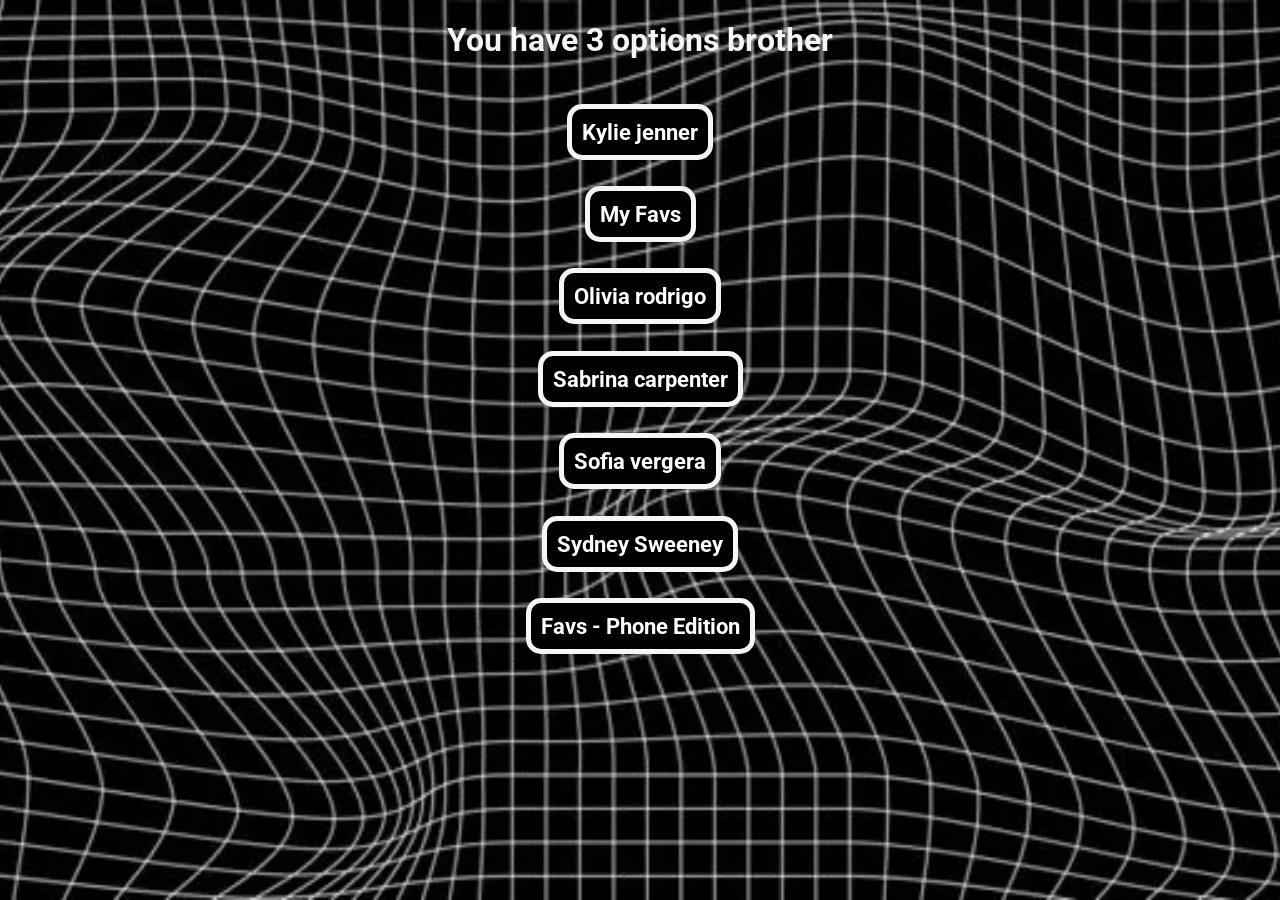
<file: index.html>
<!DOCTYPE html>
<html lang="en">

<head>
    <meta charset="UTF-8">
    <meta name="viewport" content="width=device-width, initial-scale=1.0">
    <title>Webpage - Homepage</title>
    <link rel="stylesheet" href="./Style/style.css">
    <link rel="icon" type="image/png" href="./icon.png">
</head>

<body>
    <h1>You have 3 options brother</h1>
    <br>
    <h3>
        <a href="./pages/Kylie.html">
            Kylie jenner
        </a>
    </h3>
    <br>
    <h3>
        <a href="./pages/favs.html">
            My Favs
        </a>
    </h3>
    <br>
    <h3>
        <a href="./pages/Olivia.html">
            Olivia rodrigo
        </a>
    </h3>
    <br>
    <h3>
        <a href="./pages/sabrina.html">
            Sabrina carpenter
        </a>
    </h3>
    <br>
    <h3>
        <a href="./pages/sofia.html">
            Sofia vergera
        </a>
    </h3>
    <br>
    <h3>
        <a href="./pages/sydney.html">
            Sydney Sweeney
        </a>
    </h3>
    <br>
    <h3>
        <a href="./pages/FavsPhone.html">
            Favs - Phone Edition
        </a>
    </h3>
</body>

</html>
</file>
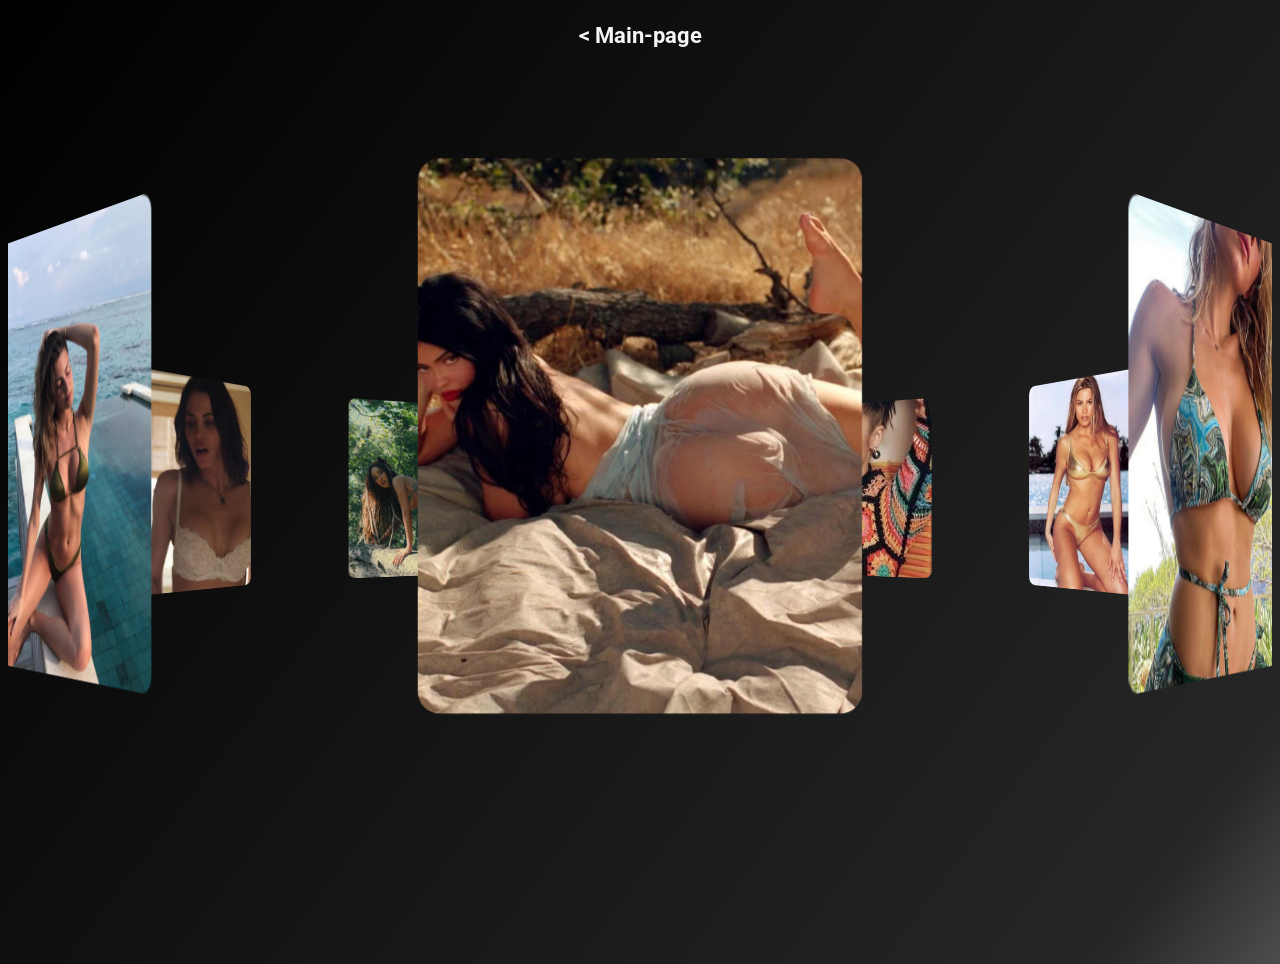
<file: pages/favs.html>
<!doctype html>
<head>
    <title>Webpage - my favs</title>
    <link rel="stylesheet" href="./../Favs/fav.css" />
    <link rel="icon" type="image/png" href="./../kylie/kyliePreview.png">
</head>
<body>
    <div class="back">
        <a href="./../index.html">
            <h3>
                < Main-page
            </h3>
        </a>
    </div>
    <div class="banner">
        <div class="slider" style="--quantity: 10" data-mouse-down-at="0" id="image-track" data-prev-percentage="0">
            <div class="item" style="--position: 1"><img src="./../Favs/kylie.png" alt="" draggable="false"></div>
            <div class="item" style="--position: 2"><img src="./../Favs/sydney.png" alt="" draggable="false"></div>
            <div class="item" style="--position: 3"><img src="./../Favs/sabrina.png" alt="" draggable="false"></div>
            <div class="item" style="--position: 4"><img src="./../Favs/Sofia.png" alt="" draggable="false"></div>
            <div class="item" style="--position: 5"><img src="./../Favs/olivia.png" alt="" draggable="false"></div>
            <div class="item" style="--position: 6"><img src="./../Favs/Scarlett.png" alt="" draggable="false"></div>
            <div class="item" style="--position: 7"><img src="./../Favs/megan.png" alt="" draggable="false"></div>
            <div class="item" style="--position: 8"><img src="./../Favs/jenna.png" alt="" draggable="false"></div>
            <div class="item" style="--position: 9"><img src="./../Favs/jessica.png" alt="" draggable="false"></div>
            <div class="item" style="--position: 10"><img src="./../Favs/kelly.png" alt="" draggable="false"></div>
            
        </div>
    </div>
    <script type="module" src="./../Favs/fav.js"></script>
</body>
</file>
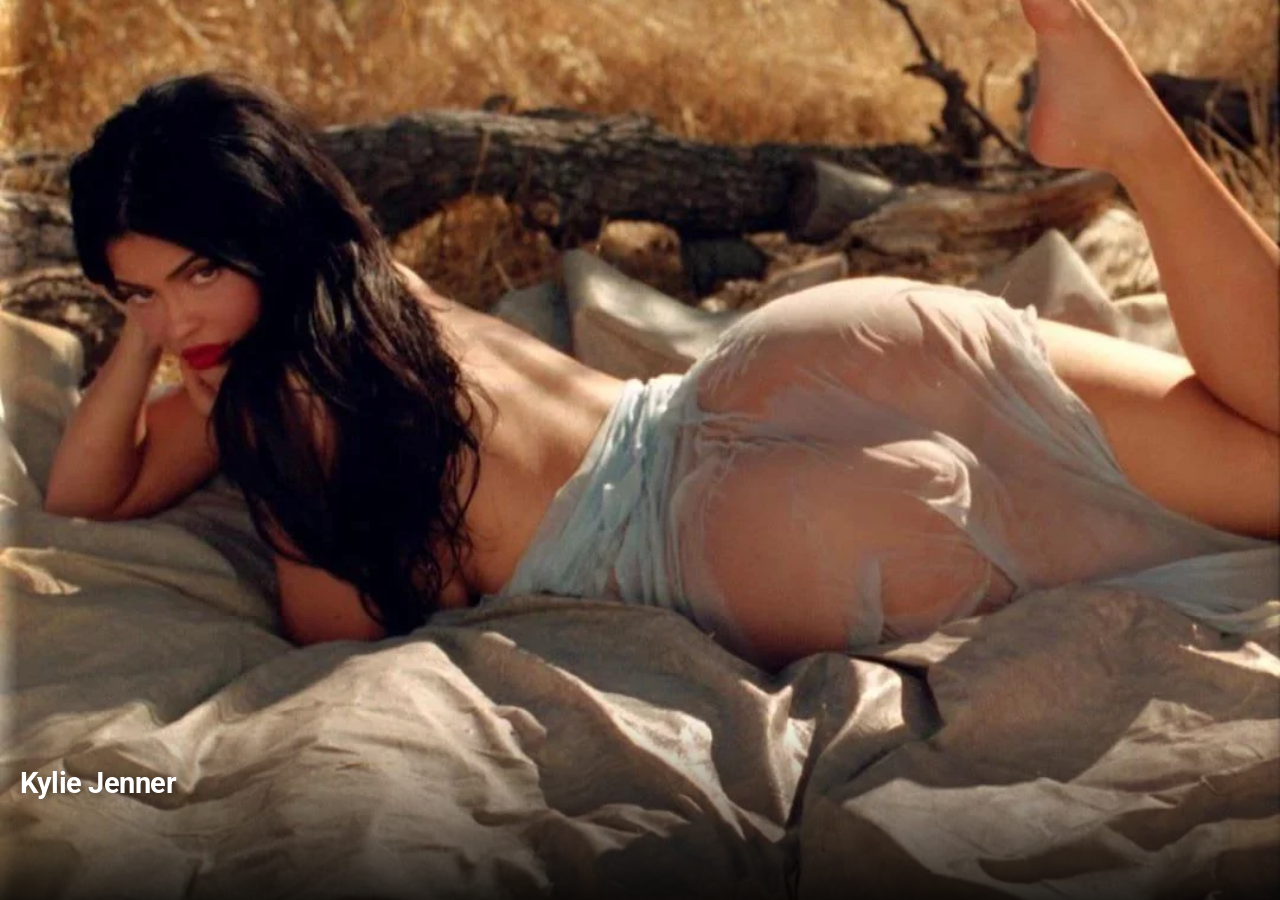
<file: pages/FavsPhone.html>
<!DOCTYPE html>
<html lang="en">
<head>
    <meta charset="UTF-8">
    <meta name="viewport" content="width=device-width, initial-scale=1.0, maximum-scale=1.0, user-scalable=no">
    <title>Favs</title>
    <link rel="preconnect" href="https://fonts.googleapis.com">
    <link rel="preconnect" href="https://fonts.gstatic.com" crossorigin>
    <link href="https://fonts.googleapis.com/css2?family=Roboto:wght@900&display=swap" rel="stylesheet">
    
    <link rel="stylesheet" href="./../Favs/favsPhone.css">
</head>
<body>

    <main class="snap-container">
        <section class="celeb-section kylie"><img src="./../Favs/kylie.png"> <div class="label"><h1>Kylie Jenner</h1></div></section>
        <section class="celeb-section sydney"><img src="./../Favs/sydney.png"> <div class="label"><h1>Sydney Sweeney</h1></div></section>
        <section class="celeb-section sabrina"><img src="./../Favs/sabrina.png"> <div class="label"><h1>Sabrina Carpenter</h1></div></section>
        <section class="celeb-section sofia"><img src="./../Favs/Sofia.png"> <div class="label"><h1>Sofia Vergara</h1></div></section>
        <section class="celeb-section olivia"><img src="./../Favs/olivia.png"> <div class="label"><h1>Olivia Rodrigo</h1></div></section>
        <section class="celeb-section scarlett"><img src="./../Favs/Scarlett.png"> <div class="label"><h1>Scarlett Johansson</h1></div></section>
        <section class="celeb-section megan"><img src="./../Favs/megan.png"> <div class="label"><h1>Megan Fox</h1></div></section>
        <section class="celeb-section jenna"><img src="./../Favs/jenna.png"> <div class="label"><h1>Jenna Dewan</h1></div></section>
        <section class="celeb-section jessica"><img src="./../Favs/jessica.png"> <div class="label"><h1>Jessica Alba</h1></div></section>
        <section class="celeb-section kelly"><img src="./../Favs/kelly.png"> <div class="label"><h1>Kelly Piquet</h1></div></section>
    </main>

</body>
</html>
</file>
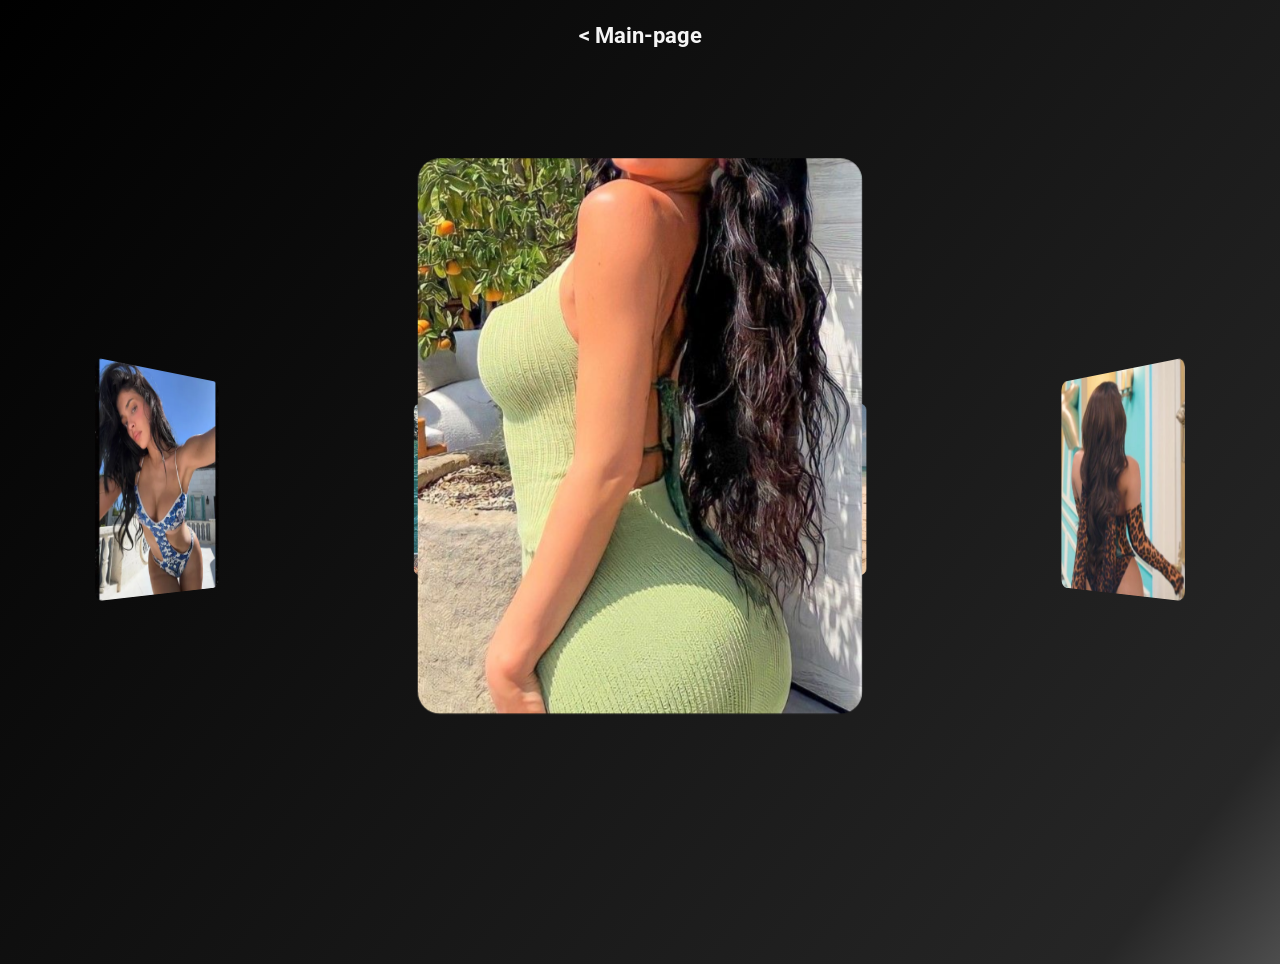
<file: pages/Kylie.html>
<!doctype html>
<head>
    <title>Webpage - Kylie Jenner</title>
    <link rel="stylesheet" href="../Style/Kylie.css" />
    <link rel="icon" type="image/png" href="./../kylie/kyliePreview.png">
</head>
<body>
    <div class="back">
        <a href="./../index.html">
            <h3>
                < Main-page
            </h3>
        </a>
    </div>
    <div class="banner">
        <div class="slider" style="--quantity: 7" data-mouse-down-at="0" id="image-track" data-prev-percentage="0">
            <div class="item" style="--position: 1"><img src="./../kylie/kylie1.png" alt="" draggable="false"></div>
            <div class="item" style="--position: 2"><img src="./../kylie/kylie2.png" alt="" draggable="false"></div>
            <div class="item" style="--position: 3"><img src="./../kylie/kylie3.png" alt="" draggable="false"></div>
            <div class="item" style="--position: 4"><img src="./../kylie/kylie4.png" alt="" draggable="false"></div>
            <div class="item" style="--position: 5"><img src="./../kylie/kylie5.png" alt="" draggable="false"></div>
            <div class="item" style="--position: 6"><img src="./../kylie/kylie6.png" alt="" draggable="false"></div>
            <div class="item" style="--position: 7"><img src="./../kylie/kylie7.png" alt="" draggable="false"></div>
        </div>
    </div>
    <script type="module" src="./../Script/kylie.js"></script>
</body>
</file>
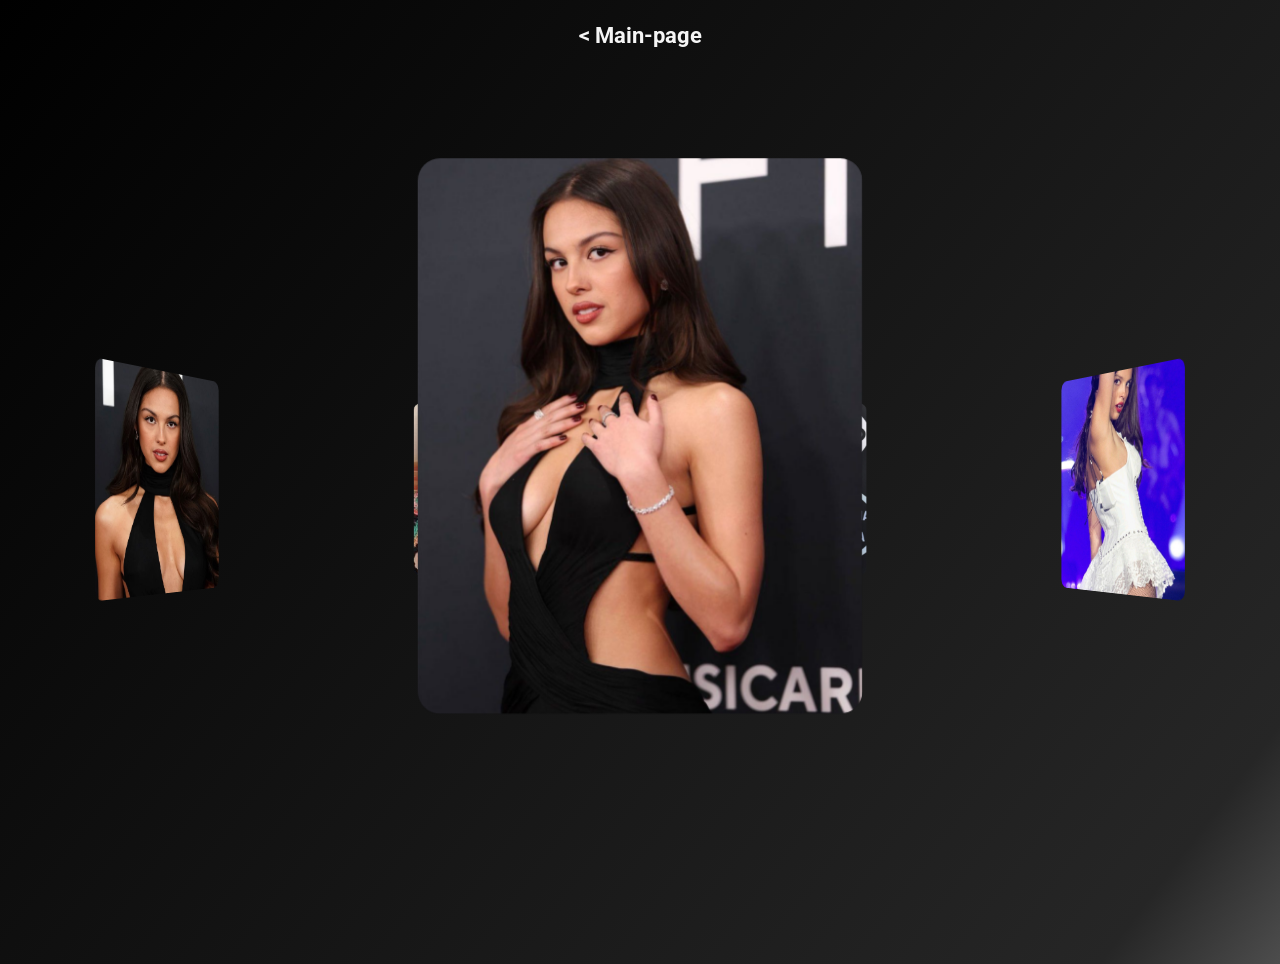
<file: pages/Olivia.html>
<!doctype html>
<head>
    <title>Webpage - Olivia Rodrigo</title>
    <link rel="stylesheet" href="../Style/Olivia.css" />
    <link rel="icon" type="image/png" href="./../Olivia/oliviaPreview.png">
</head>
<body>
    <div class="back">
        <a href="./../index.html">
            <h3>
                < Main-page
            </h3>
        </a>
    </div>
    <div class="banner">
        <div class="slider" style="--quantity: 7" data-mouse-down-at="0" id="image-track" data-prev-percentage="0">
            <div class="item" style="--position: 1"><img src="./../olivia/olivia1.png" alt="" draggable="false"></div>
            <div class="item" style="--position: 2"><img src="./../olivia/olivia2.png" alt="" draggable="false"></div>
            <div class="item" style="--position: 3"><img src="./../olivia/olivia3.png" alt="" draggable="false"></div>
            <div class="item" style="--position: 4"><img src="./../olivia/olivia4.png" alt="" draggable="false"></div>
            <div class="item" style="--position: 5"><img src="./../olivia/olivia5.png" alt="" draggable="false"></div>
            <div class="item" style="--position: 6"><img src="./../olivia/olivia6.png" alt="" draggable="false"></div>
            <div class="item" style="--position: 7"><img src="./../olivia/olivia7.png" alt="" draggable="false"></div>
        </div>
    </div>
    <script type="module" src="./../Script/olivia.js"></script>
</body>
</file>
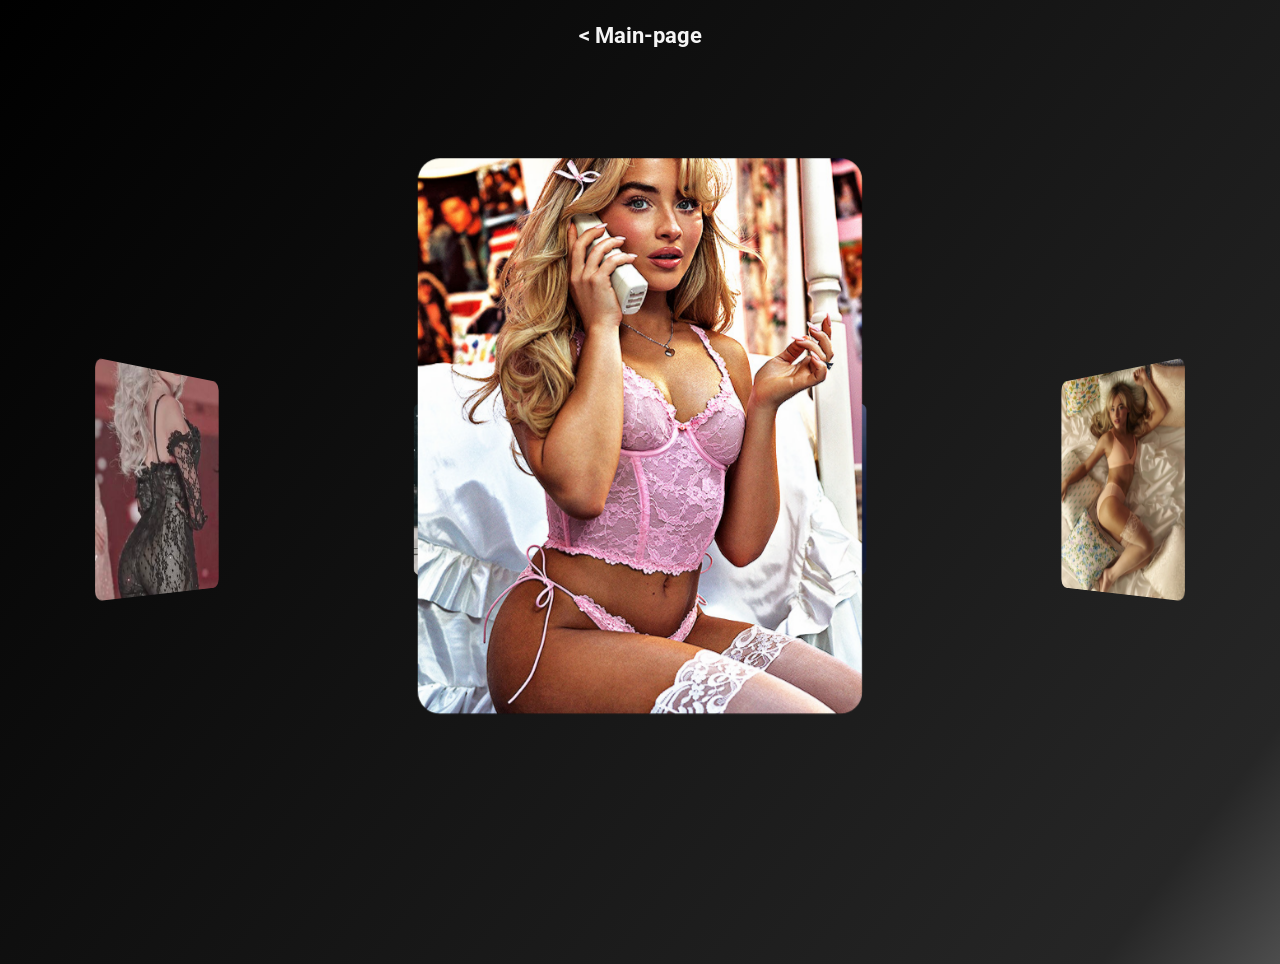
<file: pages/sabrina.html>
<!doctype html>
<head>
    <title>Webpage - Sabrina Carpenter</title>
    <link rel="stylesheet" href="../Style/sabrina.css" />
    <link rel="icon" type="image/png" href="./../sabrina/sabrinaPreview.png">
</head>
<body>
    <div class="back">
        <a href="./../index.html">
            <h3>
                < Main-page
            </h3>
        </a>
    </div>
    <div class="banner">
        <div class="slider" style="--quantity: 7" data-mouse-down-at="0" id="image-track" data-prev-percentage="0">
            <div class="item" style="--position: 1"><img src="./../sabrina/sabrina2.png" alt="" draggable="false"></div>
            <div class="item" style="--position: 2"><img src="./../sabrina/sabrina1.png" alt="" draggable="false"></div>
            <div class="item" style="--position: 3"><img src="./../sabrina/sabrina3.png" alt="" draggable="false"></div>
            <div class="item" style="--position: 4"><img src="./../sabrina/sabrina4.png" alt="" draggable="false"></div>
            <div class="item" style="--position: 5"><img src="./../sabrina/sabrina5.png" alt="" draggable="false"></div>
            <div class="item" style="--position: 6"><img src="./../sabrina/sabrina6.png" alt="" draggable="false"></div>
            <div class="item" style="--position: 7"><img src="./../sabrina/sabrina7.png" alt="" draggable="false"></div>
        </div>
    </div>
    <script type="module" src="./../Script/sabrina.js"></script>
</body>
</file>
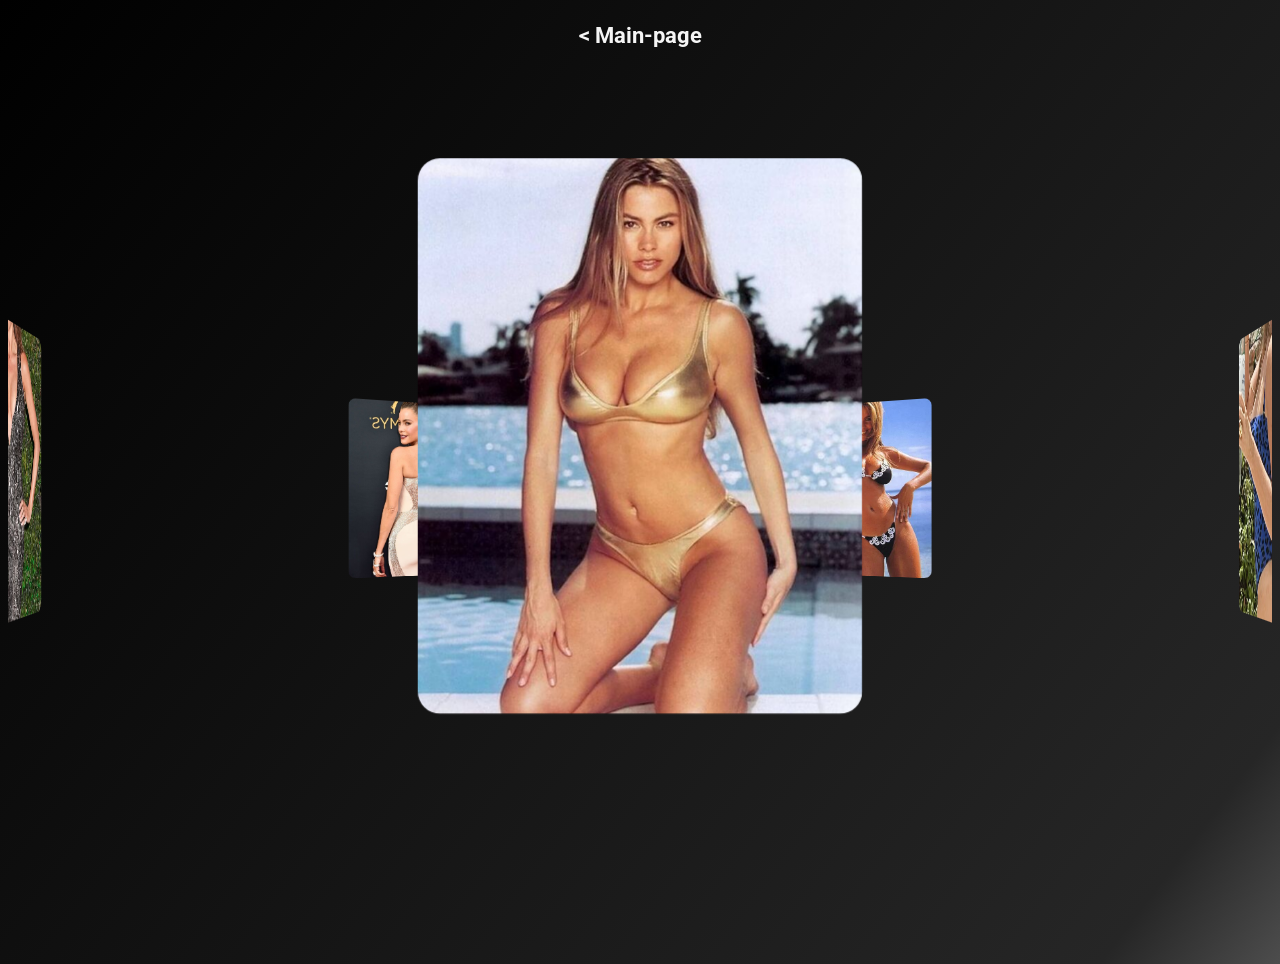
<file: pages/sofia.html>
<!doctype html>
<head>
    <title>Webpage - Sofia Vergara</title>
    <link rel="stylesheet" href="../Style/Sofia.css" />
    <link rel="icon" type="image/png" href="./../sofia/sofiaPreview.png">
</head>
<body>
    <div class="back">
        <a href="./../index.html">
            <h3>
                < Main-page
            </h3>
        </a>
    </div>
    <div class="banner">
        <div class="slider" style="--quantity: 5" data-mouse-down-at="0" id="image-track" data-prev-percentage="0">
            <div class="item" style="--position: 1"><img src="./../sofia/Sofia1.png" alt="" draggable="false"></div>
            <div class="item" style="--position: 2"><img src="./../sofia/Sofia2.png" alt="" draggable="false"></div>
            <div class="item" style="--position: 3"><img src="./../sofia/Sofia3.png" alt="" draggable="false"></div>
            <div class="item" style="--position: 4"><img src="./../sofia/Sofia4.png" alt="" draggable="false"></div>
            <div class="item" style="--position: 5"><img src="./../sofia/Sofia5.png" alt="" draggable="false"></div>
        </div>
    </div>
    <script type="module" src="./../Script/Sofia.js"></script>
</body>
</file>
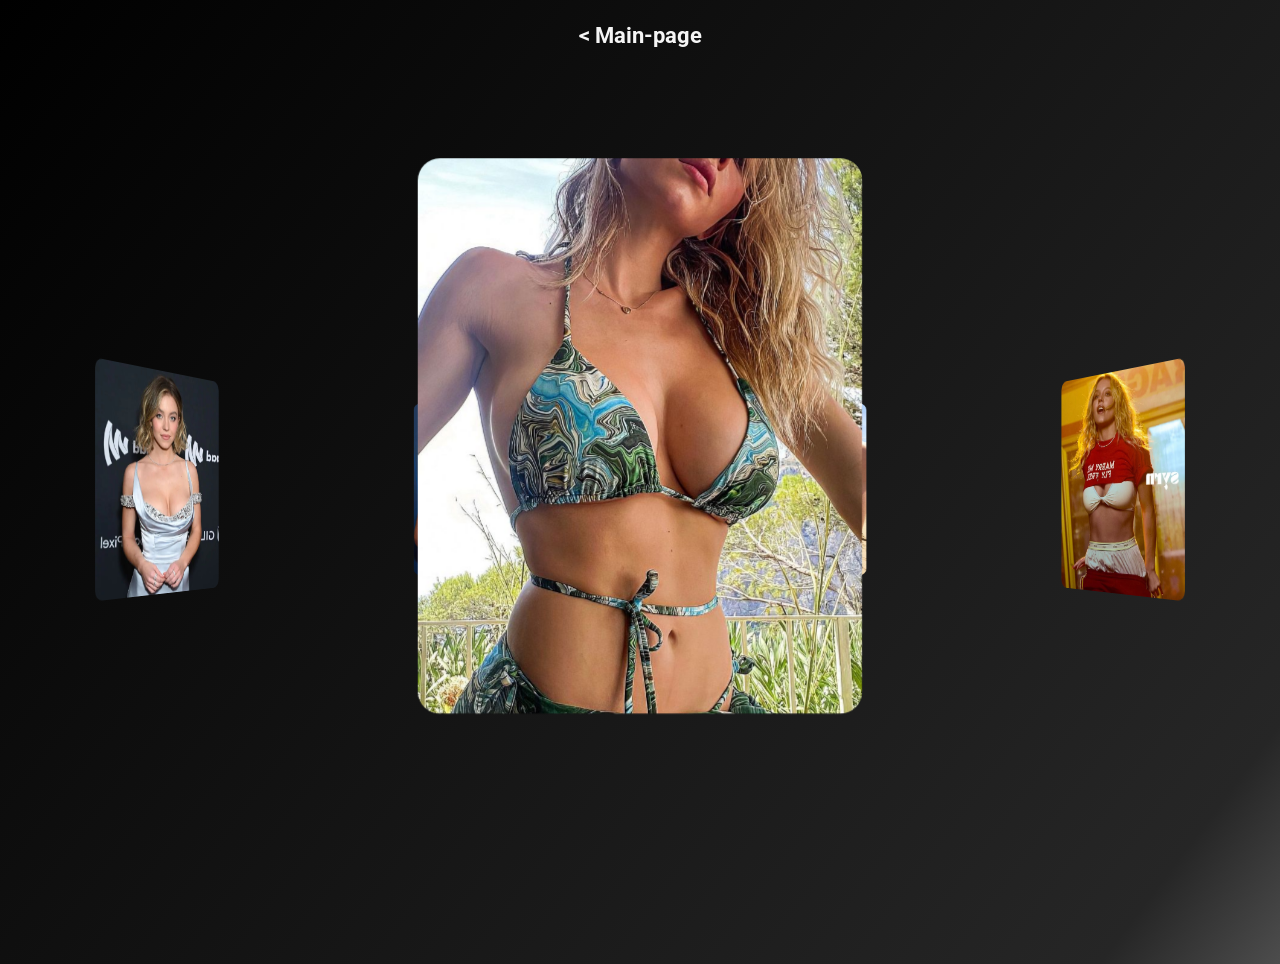
<file: pages/sydney.html>
<!doctype html>
<head>
    <title>Webpage - Sydney Sweeney</title>
    <link rel="stylesheet" href="../Style/Sydney.css" />
    <link rel="icon" type="image/png" href="./../sydney/sydneyPreview.png">
</head>
<body>
    <div class="back">
        <a href="./../index.html">
            <h3>
                < Main-page
            </h3>
        </a>
    </div>
    <div class="banner">
        <div class="slider" style="--quantity: 7" data-mouse-down-at="0" id="image-track" data-prev-percentage="0">
            <div class="item" style="--position: 1"><img src="./../sydney/sydney1.png" alt="" draggable="false"></div>
            <div class="item" style="--position: 2"><img src="./../sydney/sydney2.png" alt="" draggable="false"></div>
            <div class="item" style="--position: 3"><img src="./../sydney/sydney3.png" alt="" draggable="false"></div>
            <div class="item" style="--position: 4"><img src="./../sydney/sydney4.png" alt="" draggable="false"></div>
            <div class="item" style="--position: 5"><img src="./../sydney/sydney5.png" alt="" draggable="false"></div>
            <div class="item" style="--position: 6"><img src="./../sydney/sydney6.png" alt="" draggable="false"></div>
            <div class="item" style="--position: 7"><img src="./../sydney/sydney7.png" alt="" draggable="false"></div>
        </div>
    </div>
    <script type="module" src="./../Script/sydney.js"></script>
</body>
</file>
<file: Style/style.css>
@import url('https://fonts.googleapis.com/css2?family=Roboto:ital,wght@0,100..900;1,100..900&display=swap');

body {
    font-family: "Roboto", sans-serif;
    background-image: url('./../bg.png');
    background-repeat: no-repeat;
    background-position: center;
    background-attachment: fixed;
    background-size: cover;
    color: whitesmoke;
    gap: 50px;
}

body h3, body h1 {
    text-align: center;
    justify-items: center;
}
body h3 a {
    color: white;
    text-decoration: none;
    font-size: larger;
    border: 5px solid whitesmoke;
    padding: 10px;
    border-radius: 15px;
    background-color: black;
}
body h3 a:visited {
    color: whitesmoke;
    text-decoration: none;
    font-size: larger;
}
body h3 a:hover {
    text-decoration: none;
    font-size: larger;
    border: 5px solid whitesmoke;
    padding: 18px;
    color: black;
    border-radius: 15px;
    background-color: yellow;
}
</file>
<file: Favs/fav.css>
@import url('https://fonts.googleapis.com/css2?family=Roboto:ital,wght@0,100..900;1,100..900&display=swap');

body {
    font-family: "Roboto", sans-serif;
    background: linear-gradient(127deg, rgba(0, 0, 0, 1) 0%, rgba(38, 38, 38, 1) 91%, rgba(77, 77, 77, 1) 100%);
    user-select: none;
    -webkit-user-drag: none;
}

.banner {
    width: 100%;
    height: 98.3vh;
    text-align: center;
    overflow: hidden;
    position: relative;
    perspective: 1000px;
}

.banner .slider {
    position: absolute;
    width: 200px;
    height: 250px;
    top: 35%;
    transform: translateY(-11%);
    left: calc(50% - 100px);
    transform-style: preserve-3d;

    animation: autoRotate 20s linear infinite;
}

.banner .slider .item {
    position: absolute;
    inset: 0;

    transform:
        rotateY(calc((var(--position) - 1) * (360 / var(--quantity)) * 1deg)) translateZ(550px);
}

.banner .slider .item img {
    width: 100%;
    height: 100%;
    object-fit: cover;
    border-radius: 10px;
}

.banner .slider .item img {
    transition: transform 0.4s ease, filter 0.4s ease;
}

.banner .slider .item img:hover {
    transform: scale(1.1);
    filter: brightness(1.1);
}

.back a {
    text-align: center;
    color: whitesmoke;
    text-decoration: none;
    font-size: larger;
}

.back a:visited {
    text-align: center;
    color: whitesmoke;
    text-decoration: none;
    font-size: larger;
}

/* just a test code */
/* @keyframes autoRotate {
    from {
        transform: rotateY(0deg);
    }
    to {
        transform: rotateY(180deg);
    }
    to {
        transform: rotateY(360deg);
    }
} */
</file>
<file: Favs/favsPhone.css>
/* Universal Reset */
* {
    margin: 0;
    padding: 0;
    box-sizing: border-box;
    -webkit-tap-highlight-color: transparent;
}

body {
    background: #000;
    font-family: 'Segoe UI', Roboto, Helvetica, sans-serif;
    color: #fff;
    overflow: hidden; /* Stops browser "bounce" */
}

/* Scroll Snap Logic */
.snap-container {
    height: 100vh;
    overflow-y: scroll;
    scroll-snap-type: y mandatory; /* Locks screen to images */
    scrollbar-width: none; /* Firefox */
}

.snap-container::-webkit-scrollbar {
    display: none; /* Chrome/Samsung */
}

/* Individual Full-Screen Section */
.celeb-section {
    position: relative;
    width: 100vw;
    height: 100vh;
    scroll-snap-align: start;
    display: flex;
    align-items: flex-end;
}

.celeb-section img {
    position: absolute;
    top: 0;
    left: 0;
    width: 100%;
    height: 100%;
    object-fit: cover; /* Important: prevents stretching */
    z-index: 1;
}

/* Shadow Overlay for Text Contrast */
.label {
    position: relative;
    z-index: 2;
    width: 100%;
    padding: 50px 20px 100px 20px;
    background: linear-gradient(transparent, rgba(0,0,0,0.85));
}

.label h1 {
    font-size: 1.8rem;
    font-weight: 700;
    text-shadow: 2px 2px 10px rgba(0,0,0,0.5);
    letter-spacing: -0.5px;
}

.mobile-nav {
    position: fixed;
    bottom: 0;
    width: 100%;
    height: 65px;
    background: rgba(10, 10, 10, 0.9);
    backdrop-filter: blur(10px);
    display: flex;
    justify-content: space-around;
    align-items: center;
    border-top: 1px solid #222;
    z-index: 10;
}

.mobile-nav a {
    color: #666;
    text-decoration: none;
    font-size: 0.9rem;
    font-weight: 600;
}

.mobile-nav a.active {
    color: #fff;
}
</file>
<file: Style/Kylie.css>
@import url('https://fonts.googleapis.com/css2?family=Roboto:ital,wght@0,100..900;1,100..900&display=swap');

body {
    font-family: "Roboto", sans-serif;
    background: linear-gradient(127deg,rgba(0, 0, 0, 1) 0%, rgba(38, 38, 38, 1) 91%, rgba(77, 77, 77, 1) 100%);
    user-select: none;
    -webkit-user-drag: none;
}

.banner {
    width: 100%;
    height: 98.3vh;
    text-align: center;
    overflow: hidden;
    position: relative;
    perspective: 1000px;
}

.banner .slider {
    position: absolute;
    width: 200px;
    height: 250px;
    top: 35%;
    transform: translateY(-11%);
    left: calc(50% - 100px);
    transform-style: preserve-3d;

    animation: autoRotate 20s linear infinite;
}

.banner .slider .item {
    position: absolute;
    inset: 0;

    transform:
        rotateY(calc((var(--position) - 1) * (360 / var(--quantity)) * 1deg))
        translateZ(550px);
}

.banner .slider .item img {
    width: 100%;
    height: 100%;
    object-fit: cover;
    border-radius: 10px;
}

.banner .slider .item img:hover {
    width: 115%;
    height: 120%;
    object-fit: cover;
    border-radius: 10px;
}

.back a{
    text-align: center;
    color: whitesmoke;
    text-decoration: none;
    font-size: larger;
}

.back a:visited{
    text-align: center;
    color: whitesmoke;
    text-decoration: none;
    font-size: larger;
}

/* just a test code */
/* @keyframes autoRotate {
    from {
        transform: rotateY(0deg);
    }
    to {
        transform: rotateY(180deg);
    }
    to {
        transform: rotateY(360deg);
    }
} */
</file>
<file: Style/Olivia.css>
@import url('https://fonts.googleapis.com/css2?family=Roboto:ital,wght@0,100..900;1,100..900&display=swap');

body {
    font-family: "Roboto", sans-serif;
    background: linear-gradient(127deg,rgba(0, 0, 0, 1) 0%, rgba(38, 38, 38, 1) 91%, rgba(77, 77, 77, 1) 100%);
    user-select: none;
    -webkit-user-drag: none;
}

.banner {
    width: 100%;
    height: 98.3vh;
    text-align: center;
    overflow: hidden;
    position: relative;
    perspective: 1000px;
}

.banner .slider {
    position: absolute;
    width: 200px;
    height: 250px;
    top: 35%;
    transform: translateY(-11%);
    left: calc(50% - 100px);
    transform-style: preserve-3d;

    animation: autoRotate 20s linear infinite;
}

.banner .slider .item {
    position: absolute;
    inset: 0;

    transform:
        rotateY(calc((var(--position) - 1) * (360 / var(--quantity)) * 1deg))
        translateZ(550px);
}

.banner .slider .item img {
    width: 100%;
    height: 100%;
    object-fit: cover;
    border-radius: 10px;
}

.banner .slider .item img:hover {
    width: 115%;
    height: 120%;
    object-fit: cover;
    border-radius: 10px;
}

.back a{
    text-align: center;
    color: whitesmoke;
    text-decoration: none;
    font-size: larger;
}

.back a:visited{
    text-align: center;
    color: whitesmoke;
    text-decoration: none;
    font-size: larger;
}

/* just a test code */
/* @keyframes autoRotate {
    from {
        transform: rotateY(0deg);
    }
    to {
        transform: rotateY(180deg);
    }
    to {
        transform: rotateY(360deg);
    }
} */
</file>
<file: Style/sabrina.css>
@import url('https://fonts.googleapis.com/css2?family=Roboto:ital,wght@0,100..900;1,100..900&display=swap');

body {
    font-family: "Roboto", sans-serif;
    background: linear-gradient(127deg,rgba(0, 0, 0, 1) 0%, rgba(38, 38, 38, 1) 91%, rgba(77, 77, 77, 1) 100%);
    user-select: none;
    -webkit-user-drag: none;
}

.banner {
    width: 100%;
    height: 98.3vh;
    text-align: center;
    overflow: hidden;
    position: relative;
    perspective: 1000px;
}

.banner .slider {
    position: absolute;
    width: 200px;
    height: 250px;
    top: 35%;
    transform: translateY(-11%);
    left: calc(50% - 100px);
    transform-style: preserve-3d;

    animation: autoRotate 20s linear infinite;
}

.banner .slider .item {
    position: absolute;
    inset: 0;

    transform:
        rotateY(calc((var(--position) - 1) * (360 / var(--quantity)) * 1deg))
        translateZ(550px);
}

.banner .slider .item img {
    width: 100%;
    height: 100%;
    object-fit: cover;
    border-radius: 10px;
}

.banner .slider .item img:hover {
    width: 115%;
    height: 120%;
    object-fit: cover;
    border-radius: 10px;
}

.back a{
    text-align: center;
    color: whitesmoke;
    text-decoration: none;
    font-size: larger;
}

.back a:visited{
    text-align: center;
    color: whitesmoke;
    text-decoration: none;
    font-size: larger;
}

/* just a test code */
/* @keyframes autoRotate {
    from {
        transform: rotateY(0deg);
    }
    to {
        transform: rotateY(180deg);
    }
    to {
        transform: rotateY(360deg);
    }
} */
</file>
<file: Style/Sofia.css>
@import url('https://fonts.googleapis.com/css2?family=Roboto:ital,wght@0,100..900;1,100..900&display=swap');

body {
    font-family: "Roboto", sans-serif;
    background: linear-gradient(127deg,rgba(0, 0, 0, 1) 0%, rgba(38, 38, 38, 1) 91%, rgba(77, 77, 77, 1) 100%);
    user-select: none;
    -webkit-user-drag: none;
}

.banner {
    width: 100%;
    height: 98.3vh;
    text-align: center;
    overflow: hidden;
    position: relative;
    perspective: 1000px;
}

.banner .slider {
    position: absolute;
    width: 200px;
    height: 250px;
    top: 35%;
    transform: translateY(-11%);
    left: calc(50% - 100px);
    transform-style: preserve-3d;

    animation: autoRotate 20s linear infinite;
}

.banner .slider .item {
    position: absolute;
    inset: 0;

    transform:
        rotateY(calc((var(--position) - 1) * (360 / var(--quantity)) * 1deg))
        translateZ(550px);
}

.banner .slider .item img {
    width: 100%;
    height: 100%;
    object-fit: cover;
    border-radius: 10px;
}

.banner .slider .item img:hover {
    width: 115%;
    height: 120%;
    object-fit: cover;
    border-radius: 10px;
}

.back a{
    text-align: center;
    color: whitesmoke;
    text-decoration: none;
    font-size: larger;
}

.back a:visited{
    text-align: center;
    color: whitesmoke;
    text-decoration: none;
    font-size: larger;
}

/* just a test code */
/* @keyframes autoRotate {
    from {
        transform: rotateY(0deg);
    }
    to {
        transform: rotateY(180deg);
    }
    to {
        transform: rotateY(360deg);
    }
} */
</file>
<file: Style/Sydney.css>
@import url('https://fonts.googleapis.com/css2?family=Roboto:ital,wght@0,100..900;1,100..900&display=swap');

body {
    font-family: "Roboto", sans-serif;
    background: linear-gradient(127deg,rgba(0, 0, 0, 1) 0%, rgba(38, 38, 38, 1) 91%, rgba(77, 77, 77, 1) 100%);
    user-select: none;
    -webkit-user-drag: none;
}

.banner {
    width: 100%;
    height: 98.3vh;
    text-align: center;
    overflow: hidden;
    position: relative;
    perspective: 1000px;
}

.banner .slider {
    position: absolute;
    width: 200px;
    height: 250px;
    top: 35%;
    transform: translateY(-11%);
    left: calc(50% - 100px);
    transform-style: preserve-3d;

    animation: autoRotate 20s linear infinite;
}

.banner .slider .item {
    position: absolute;
    inset: 0;

    transform:
        rotateY(calc((var(--position) - 1) * (360 / var(--quantity)) * 1deg))
        translateZ(550px);
}

.banner .slider .item img {
    width: 100%;
    height: 100%;
    object-fit: cover;
    border-radius: 10px;
}

.banner .slider .item img:hover {
    width: 115%;
    height: 120%;
    object-fit: cover;
    border-radius: 10px;
}

.back a{
    text-align: center;
    color: whitesmoke;
    text-decoration: none;
    font-size: larger;
}

.back a:visited{
    text-align: center;
    color: whitesmoke;
    text-decoration: none;
    font-size: larger;
}

/* just a test code */
/* @keyframes autoRotate {
    from {
        transform: rotateY(0deg);
    }
    to {
        transform: rotateY(180deg);
    }
    to {
        transform: rotateY(360deg);
    }
} */
</file>
